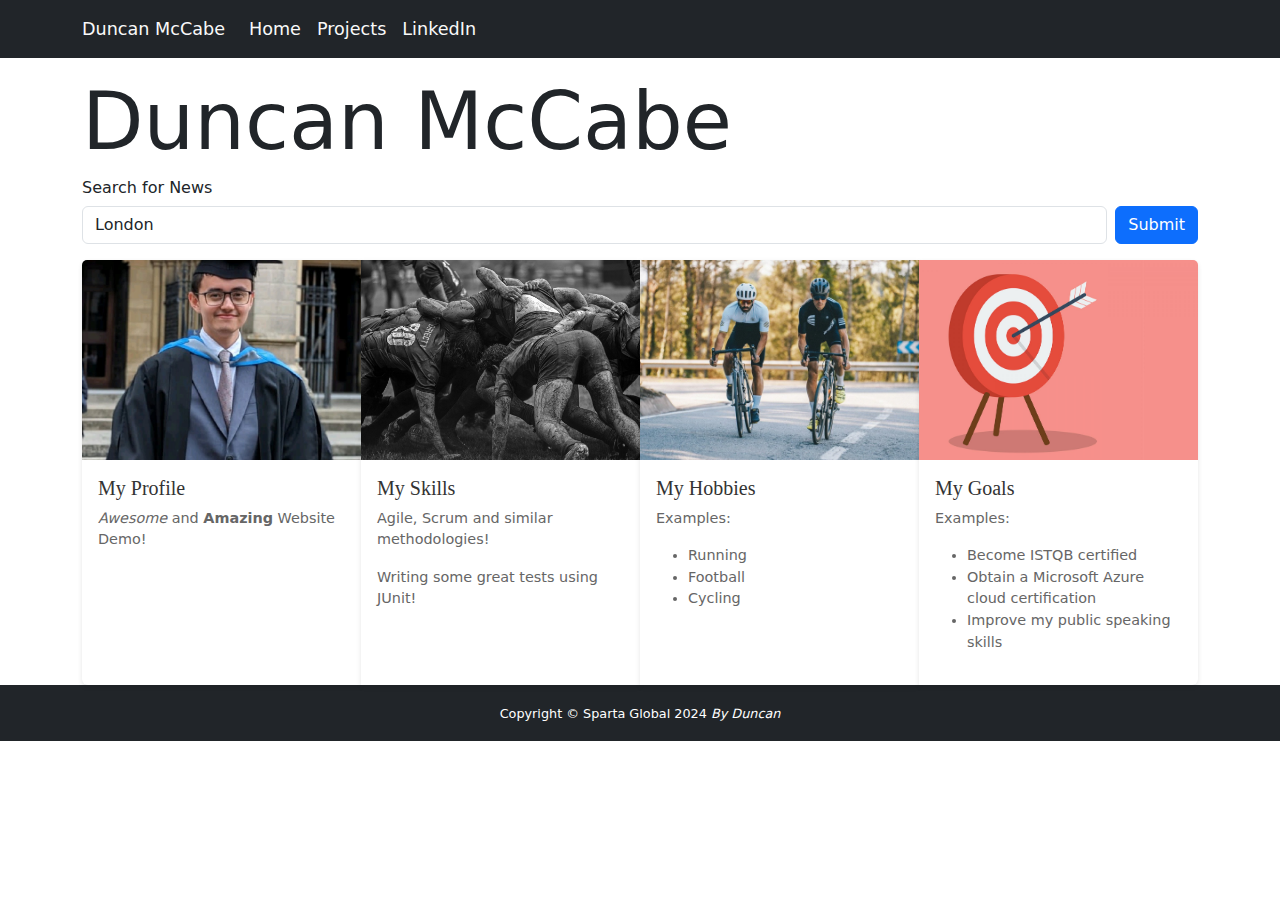
<file: index.html>
<!DOCTYPE html>
<html lang="en">
  <head>
    <meta charset="UTF-8" />
    <meta name="viewport" content="width=device-width, initial-scale=1.0" />
    <meta name="author" content="Duncan McCabe" />
    <meta name="description" content="This is a wonderful web page" />
    <link
      href="https://cdn.jsdelivr.net/npm/bootstrap@5.3.3/dist/css/bootstrap.min.css"
      rel="stylesheet"
    />
    <link href="profileStyle.css" rel="stylesheet" />
    <title>My Profile</title>
  </head>

  <body>
    <nav class="navbar navbar-expand-lg navbar-dark bg-dark">
        <div class="container">
            <a class="navbar-brand">Duncan McCabe</a>
            <button
                class="navbar-toggler"
                type="button"
                data-toggle="collapse"
                data-target="#navbarNavAltMarkup"
                aria-controls="navbarNavAltMarkup"
                aria-expanded="false"
                aria-label="Toggle navigation"
            >
                <span class="navbar-toggler-icon"></span>
            </button>
            <div class="collapse navbar-collapse" id="navbarNavAltMarkup">
                <div class="navbar-nav">
                <a class="nav-item nav-link" href="index.html">Home</a>
                <a class="nav-item nav-link" href="projects.html">Projects</a>
                <a
                    class="nav-item nav-link"
                    href="https://www.linkedin.com/in/duncan-mccabe-6748852b0/"
                    target="blank"
                    >LinkedIn</a
                >
                </div>
            </div>
        </div>
    </nav>
    <section class="container mt-3">
      <h1 class="display-1">Duncan McCabe</h1>
      <h6>Search for News</h6>
      <form action="https://www.bbc.co.uk/search" class="d-flex">
        <label for="mysearch" class="form-label me-2 visually-hidden"
          >Search for:</label
        >
        <input
          id="mysearch"
          name="q"
          type="text"
          value="London"
          class="form-control me-2"
          placeholder="Search..."
        />
        <button type="submit" class="btn btn-primary">Submit</button>
      </form>
    </section>
    <section class="container mt-3">
      <section class="card-group">
        <div class="card">
          <img
            class="card-img-top"
            src="myimages/mypic.jpg"
            alt="my picture"
            style="height: 200px; width: 100%; object-fit: cover"
          />
          <div class="card-body">
            <h5 class="card-title">My Profile</h5>
            <p class="card-text">
              <em>Awesome</em> and <strong>Amazing</strong> Website Demo!
            </p>
          </div>
        </div>
        <div class="card">
          <img
            class="card-img-top"
            src="myimages/rugby-scrum.jpeg"
            style="height: 200px; width: 100%; object-fit: cover"
          />
          <div class="card-body">
            <h5 class="card-title">My Skills</h5>
            <p class="card-text">Agile, Scrum and similar methodologies!</p>
            <p class="card-text">Writing some great tests using JUnit!</p>
            <p class="card-text"></p>
          </div>
        </div>
        <div class="card">
          <img
            class="card-img-top"
            src="myimages/cycling.webp"
            alt="cycling"
            style="height: 200px; width: 100%; object-fit: cover"
          />
          <div class="card-body">
            <h5 class="card-title">My Hobbies</h5>
            <p class="card-text">Examples:</p>
            <ul class="card-items">
              <li>Running</li>
              <li>Football</li>
              <li>Cycling</li>
            </ul>
          </div>
        </div>
        <div class="card">
          <img
            class="card-img-top"
            src="myimages/goals.jpg"
            alt="target"
            style="height: 200px; width: 100%; object-fit: cover"
          />
          <div class="card-body">
            <h5 class="card-title">My Goals</h5>
            <p class="card-text">Examples:</p>
            <ul class="card-items">
              <li>Become ISTQB certified</li>
              <li>Obtain a Microsoft Azure cloud certification</li>
              <li>Improve my public speaking skills</li>
            </ul>
          </div>
        </div>
      </section>
    </section>
    <footer>
        <div class="container">
            <small>Copyright &#169; Sparta Global 2024 <cite>By Duncan</cite></small>
        </div>
    </footer>
  </body>
</html>
</file>
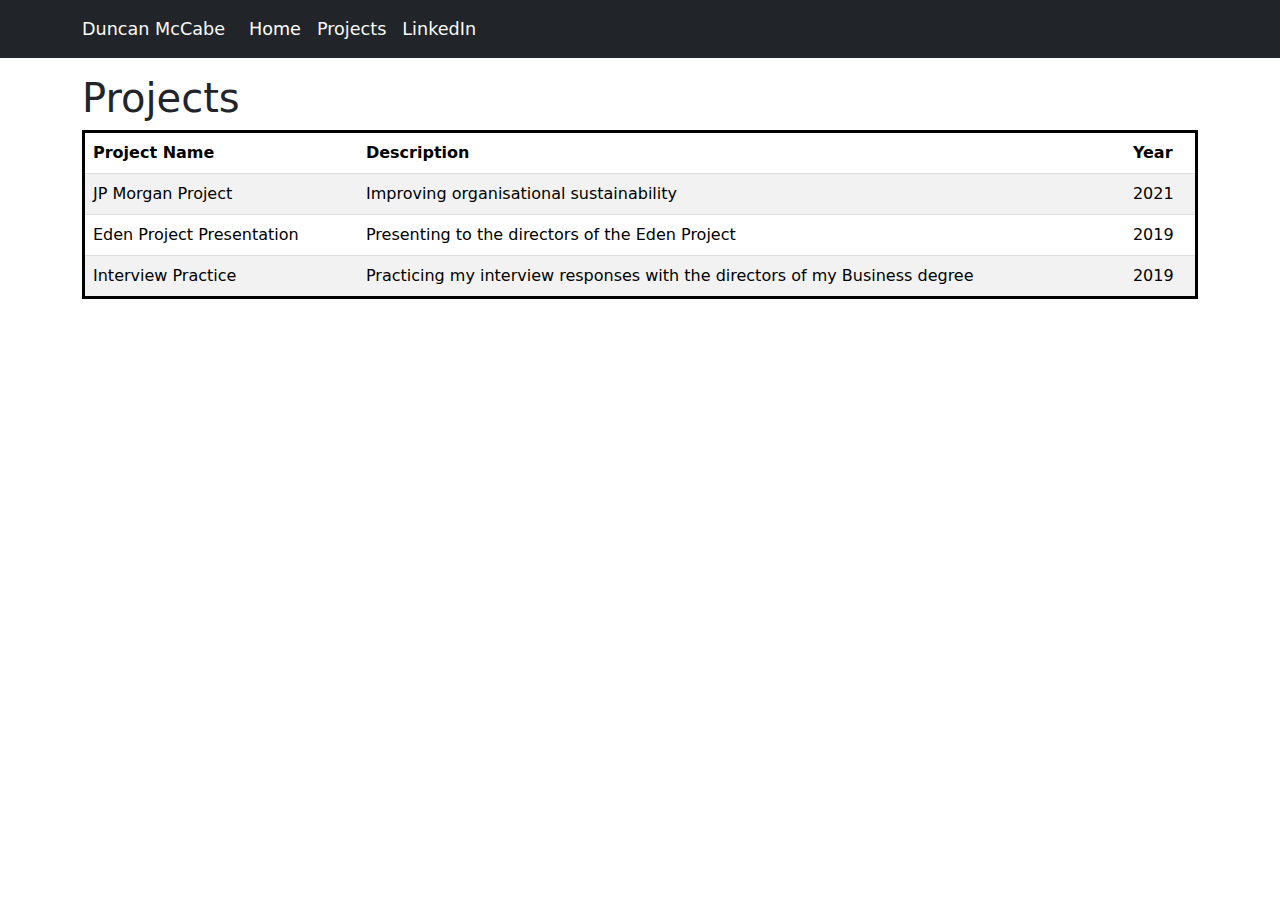
<file: projects.html>
<!DOCTYPE html>

<html lang="en" xmlns="http://www.w3.org/1999/xhtml">
  <head>
    <meta charset="utf-8" />
    <title>My projects</title>
    <link
      href="https://cdn.jsdelivr.net/npm/bootstrap@5.3.3/dist/css/bootstrap.min.css"
      rel="stylesheet"
    />
    <link href="profileStyle.css" rel="stylesheet" />
  </head>
  <body>
    <nav class="navbar navbar-expand-lg navbar-dark bg-dark">
      <div class="container">
        <a class="navbar-brand">Duncan McCabe</a>
        <button
          class="navbar-toggler"
          type="button"
          data-toggle="collapse"
          data-target="#navbarNavAltMarkup"
          aria-controls="navbarNavAltMarkup"
          aria-expanded="false"
          aria-label="Toggle navigation"
        >
          <span class="navbar-toggler-icon"></span>
        </button>
        <div class="collapse navbar-collapse" id="navbarNavAltMarkup">
          <div class="navbar-nav">
            <a class="nav-item nav-link active" href="index.html">Home</a>
            <a class="nav-item nav-link" href="projects.html">Projects</a>
            <a
              class="nav-item nav-link"
              href="https://www.linkedin.com/in/duncan-mccabe-6748852b0/"
              target="blank"
              >LinkedIn</a
            >
          </div>
        </div>
      </div>
    </nav>

    <section>
      <div class="container mt-3">
        <h1>Projects</h1>
        <table class="table table-striped">
          <thead>
            <tr>
              <th>Project Name</th>
              <th>Description</th>
              <th>Year</th>
            </tr>
          </thead>
          <tbody>
            <tr>
              <td>JP Morgan Project</td>
              <td>Improving organisational sustainability</td>
              <td>2021</td>
            </tr>
            <tr>
              <td>Eden Project Presentation</td>
              <td>Presenting to the directors of the Eden Project</td>
              <td>2019</td>
            </tr>
            <tr>
              <td>Interview Practice</td>
              <td>Practicing my interview responses with the directors of my Business degree</td>
              <td>2019</td>
            </tr>
          </tbody>
        </table>
      </div>
    </section>
  </body>
</html>
</file>
<file: profileStyle.css>
.navbar {
  background-color: #444; /* Darker shade for a more refined look */
}

.navbar-brand,
.nav-link {
  font-size: 1.1em;
  color: #f9f9f9;
}

.nav-link {
  transition: color 0.3s ease; /* Smooth transition for hover effects */
}

.nav-link:hover,
.nav-link.active {
  color: #ffdd57; /* A golden hue for active/hover states */
}

.card {
  background-color: #fff;
  border: none;
  box-shadow: 0 2px 5px rgba(0, 0, 0, 0.1); /* Subtle shadow for depth */
}

.card-title {
  font-family: "Playfair Display", serif;
  color: #333;
}

.card-text {
  font-size: 0.9em;
  color: #666; /* Softer text color for readability */
}

.card-items {
  font-size: 0.9em;
  color: #666; /* Softer text color for readability */
}

footer {
  background-color: #212529;
  color: #fff;
  text-align: center;
  padding: 1em 0;
}

footer small {
  font-size: 0.8em;
}

.table-striped {
  border: 3px solid black; /* Strong outer border for the entire table */
}


.table-striped th,
.table-striped td {
  padding: 8px;
  border-bottom: 1px solid #ddd; /* Horizontal line styling */
}
</file>
